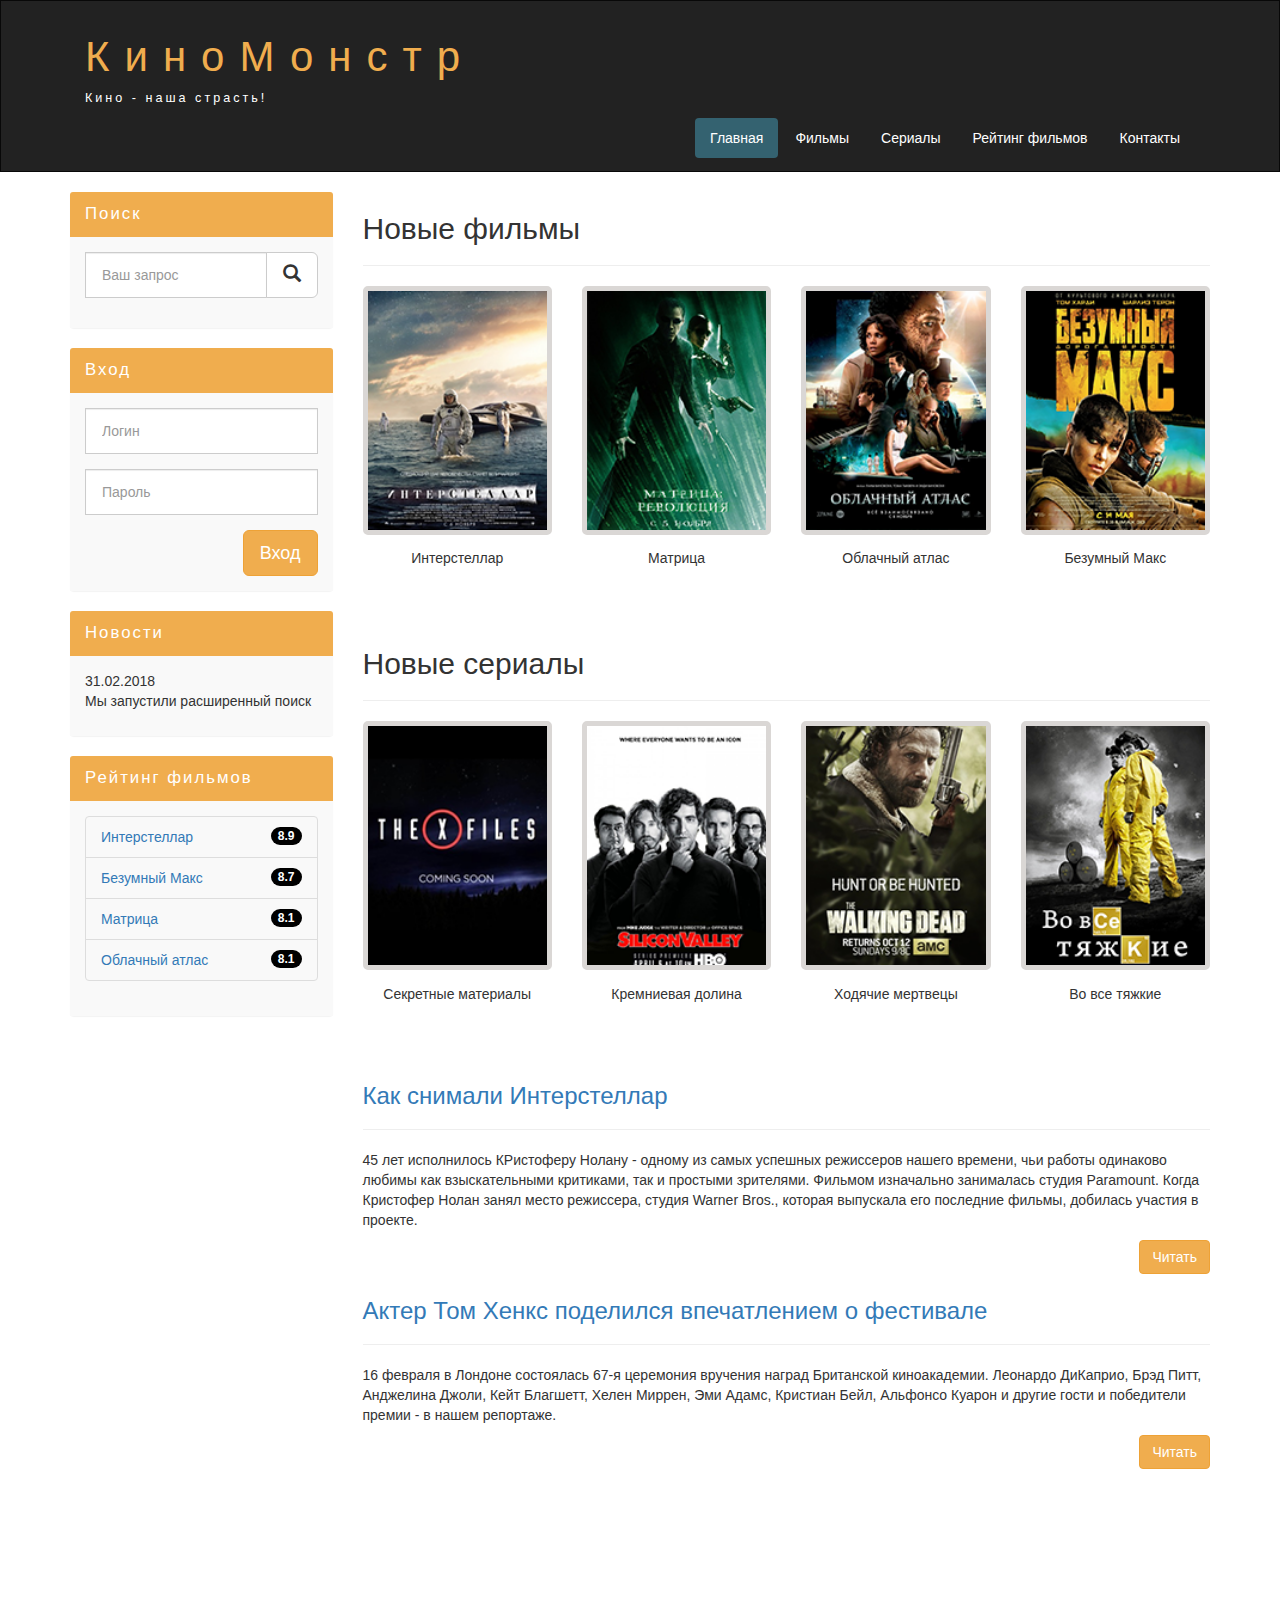
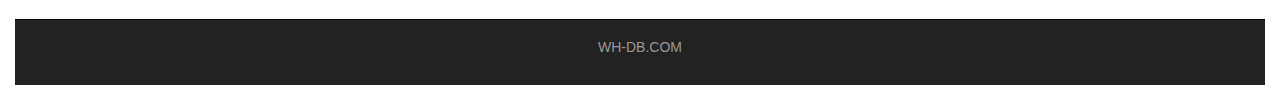
<file: index.html>
<!DOCTYPE html>
<html lang="ru">
  <head>
    <meta charset="utf-8">
    <meta http-equiv="X-UA-Compatible" content="IE=edge">
    <meta name="viewport" content="width=device-width, initial-scale=1">
    <title>Киномонстр Bootstrap</title>

    <!-- Bootstrap -->
    <link href="assets/css/bootstrap.min.css" rel="stylesheet">
    <link href="assets/css/style.css" rel="stylesheet">

    <!-- HTML5 shim and Respond.js for IE8 support of HTML5 elements and media queries -->
    <!-- WARNING: Respond.js doesn't work if you view the page via file:// -->
    <!--[if lt IE 9]>
      <script src="https://oss.maxcdn.com/html5shiv/3.7.3/html5shiv.min.js"></script>
      <script src="https://oss.maxcdn.com/respond/1.4.2/respond.min.js"></script>
    <![endif]-->
  </head>
  <body class="container-fluid">
  	<div class="row">
  		<nav role="navigation" class="navbar navbar-inverse">
  			<div class="container">
				<div class="navbar-header header">
					<div class="container">
						<div class="row">
							<div class="col-lg-12">
								<h1><a href="#">КиноМонстр</a></h1>
								<p>Кино - наша страсть!</p>
							</div>
						</div>
					</div>

					<button type="button" data-target="#navbarCollapse" data-toggle="collapse" class="navbar-toggle">
						<span class="sr-only">Toogle navigation</span>
						<span class="icon-bar"></span>
						<span class="icon-bar"></span>
						<span class="icon-bar"></span>
					</button>
				</div>

  				<div id="navbarCollapse" class="collapse navbar-collapse navbar-right">
  					<ul class="nav nav-pills">
  						<li class="active"><a href="#">Главная</a></li>
  						<li><a href="films.html">Фильмы</a></li>
  						<li><a href="#">Сериалы</a></li>
  						<li><a href="rating.html">Рейтинг фильмов</a></li>
  						<li><a href="contacts.html">Контакты</a></li>
  					</ul>
  				</div>
  			</div>
  		</nav>
  	</div>
    
    <div class="wrapper">
    	<div class="container">
    		<div class="row">
    			<div class="col-lg-9 col-lg-push-3">
    				<form role="search" class="visible-xs">
						<div class="form-group">
							<div class="input-group">
								<input type="search" class="form-control input-lg" placeholder="Ваш запрос">

								<div class="input-group-btn">
									<button class="btn btn-default btn-lg" type="submit"><i class="glyphicon glyphicon-search"></i></button>
								</div>
							</div>
						</div>
					</form>

    				<h2>Новые фильмы</h2>
    				<hr>
    				<div class="row">
    					<div class="film-block col-lg-3 col-md-3 col-sm-3 col-xs-6">
    						<img src="assets/img/inter.png" alt="Интерстеллар">
    						<div class="film-label">Интерстеллар</div>
    					</div>

    					<div class="film-block col-lg-3 col-md-3 col-sm-3 col-xs-6">
    						<img src="assets/img/matrix.png" alt="Матрица">
    						<div class="film-label">Матрица</div>
    					</div>

    					<div class="film-block col-lg-3 col-md-3 col-sm-3 col-xs-6">
    						<img src="assets/img/cloud.png" alt="Облачный атлас">
    						<div class="film-label">Облачный атлас</div>
    					</div>

    					<div class="film-block col-lg-3 col-md-3 col-sm-3 col-xs-6">
    						<img src="assets/img/max.png" alt="Безумный Макс">
    						<div class="film-label">Безумный Макс</div>
    					</div>
    				</div>

    				<div class="margin-8"></div>

    				<h2>Новые сериалы</h2>
    				<hr>
    				<div class="row">
    					<div class="film-block col-lg-3 col-md-3 col-sm-3 col-xs-6">
    						<img src="assets/img/xfiles.png" alt="Секретные материалы">
    						<div class="film-label">Секретные материалы</div>
    					</div>

    					<div class="film-block col-lg-3 col-md-3 col-sm-3 col-xs-6">
    						<img src="assets/img/silicon.png" alt="Кремниевая долина">
    						<div class="film-label">Кремниевая долина</div>
    					</div>

    					<div class="film-block col-lg-3 col-md-3 col-sm-3 col-xs-6">
    						<img src="assets/img/dead.png" alt="Ходячие мертвецы">
    						<div class="film-label">Ходячие мертвецы</div>
    					</div>

    					<div class="film-block col-lg-3 col-md-3 col-sm-3 col-xs-6">
    						<img src="assets/img/breakingbad.png" alt="Во все тяжкие">
    						<div class="film-label">Во все тяжкие</div>
    					</div>
    				</div>

		    		<div class="margin-8"></div>

		    		<h3><a href="#">Как снимали Интерстеллар</a></h3>
		    		<hr>
		    		<p>45 лет исполнилось КРистоферу Нолану - одному из самых успешных режиссеров нашего времени, чьи работы одинаково любимы как взыскательными критиками, так и простыми зрителями. Фильмом изначально занималась студия Paramount. Когда Кристофер Нолан занял место режиссера, студия Warner Bros., которая выпускала его последние фильмы, добилась участия в проекте.</p>
		    		<a href="#" class="btn btn-warning pull-right">Читать</a>

		    		<div class="margin-8"></div>

		    		<h3><a href="#">Актер Том Хенкс поделился впечатлением о фестивале</a></h3>
		    		<hr>
		    		<p>16 февраля в Лондоне состоялась 67-я церемония вручения наград Британской киноакадемии. Леонардо ДиКаприо, Брэд Питт, Анджелина Джоли, Кейт Благшетт, Хелен Миррен, Эми Адамс, Кристиан Бейл, Альфонсо Куарон и другие гости и победители премии - в нашем репортаже.</p>
		    		<a href="#" class="btn btn-warning pull-right">Читать</a>

		    		<div class="margin-8 clear"></div>
    			</div>

    			<div class="col-lg-3 col-lg-pull-9">
    				<div class="panel panel-info hidden-xs">
    					<div class="panel-heading">
    						<div class="sidebar-header">Поиск</div>
    					</div>

						<div class="panel-body">
							<form role="search">
								<div class="form-group">
									<div class="input-group">
										<input type="search" class="form-control input-lg" placeholder="Ваш запрос">

										<div class="input-group-btn">
    										<button class="btn btn-default btn-lg" type="submit"><i class="glyphicon glyphicon-search"></i></button>
    									</div>
									</div>
								</div>
							</form>
						</div>
    				</div>

    				<div class="panel panel-info">
    					<div class="panel-heading">
    						<div class="sidebar-header">Вход</div>
    					</div>

						<div class="panel-body">
							<form role="form">
								<div class="form-group">
									<input type="text" class="form-control input-lg" placeholder="Логин">
								</div>

								<div class="form-group">
									<input type="password" class="form-control input-lg" placeholder="Пароль">
								</div>

								<button class="btn btn-warning btn-lg pull-right" type="submit">Вход</button>
							</form>
						</div>
    				</div>

    				<div class="panel panel-info">
    					<div class="panel-heading">
    						<div class="sidebar-header">Новости</div>
    					</div>

						<div class="panel-body">
							<span>31.02.2018</span>
							<p>Мы запустили расширенный поиск</p>
						</div>
    				</div>

    				<div class="panel panel-info">
    					<div class="panel-heading">
    						<div class="sidebar-header">Рейтинг фильмов</div>
    					</div>

						<div class="panel-body">
							<ul class="list-group">
								<li class="list-group-item list-group-item-warning">
									<span class="badge">8.9</span>
									<a href="#">Интерстеллар</a>
								</li>

								<li class="list-group-item list-group-item-warning">
									<span class="badge">8.7</span>
									<a href="#">Безумный Макс</a>
								</li>

								<li class="list-group-item list-group-item-warning">
									<span class="badge">8.1</span>
									<a href="#">Матрица</a>
								</li>

								<li class="list-group-item list-group-item-warning">
									<span class="badge">8.1</span>
									<a href="#">Облачный атлас</a>
								</li>
							</ul>
						</div>
    				</div>
    			</div>
    		</div>
    	</div>

    	<div class="clear"></div>
    </div>

    <footer>
    	<div class="container">
    		<p class="text-center"><a href="http://ru.wh-db.com">WH-DB.COM</a></p>
    	</div>
    </footer>

    <!-- jQuery (necessary for Bootstrap's JavaScript plugins) -->
    <script src="https://ajax.googleapis.com/ajax/libs/jquery/1.12.4/jquery.min.js"></script>
    <!-- Include all compiled plugins (below), or include individual files as needed -->
    <script src="assets/js/bootstrap.min.js"></script>
  </body>
</html>
</file>
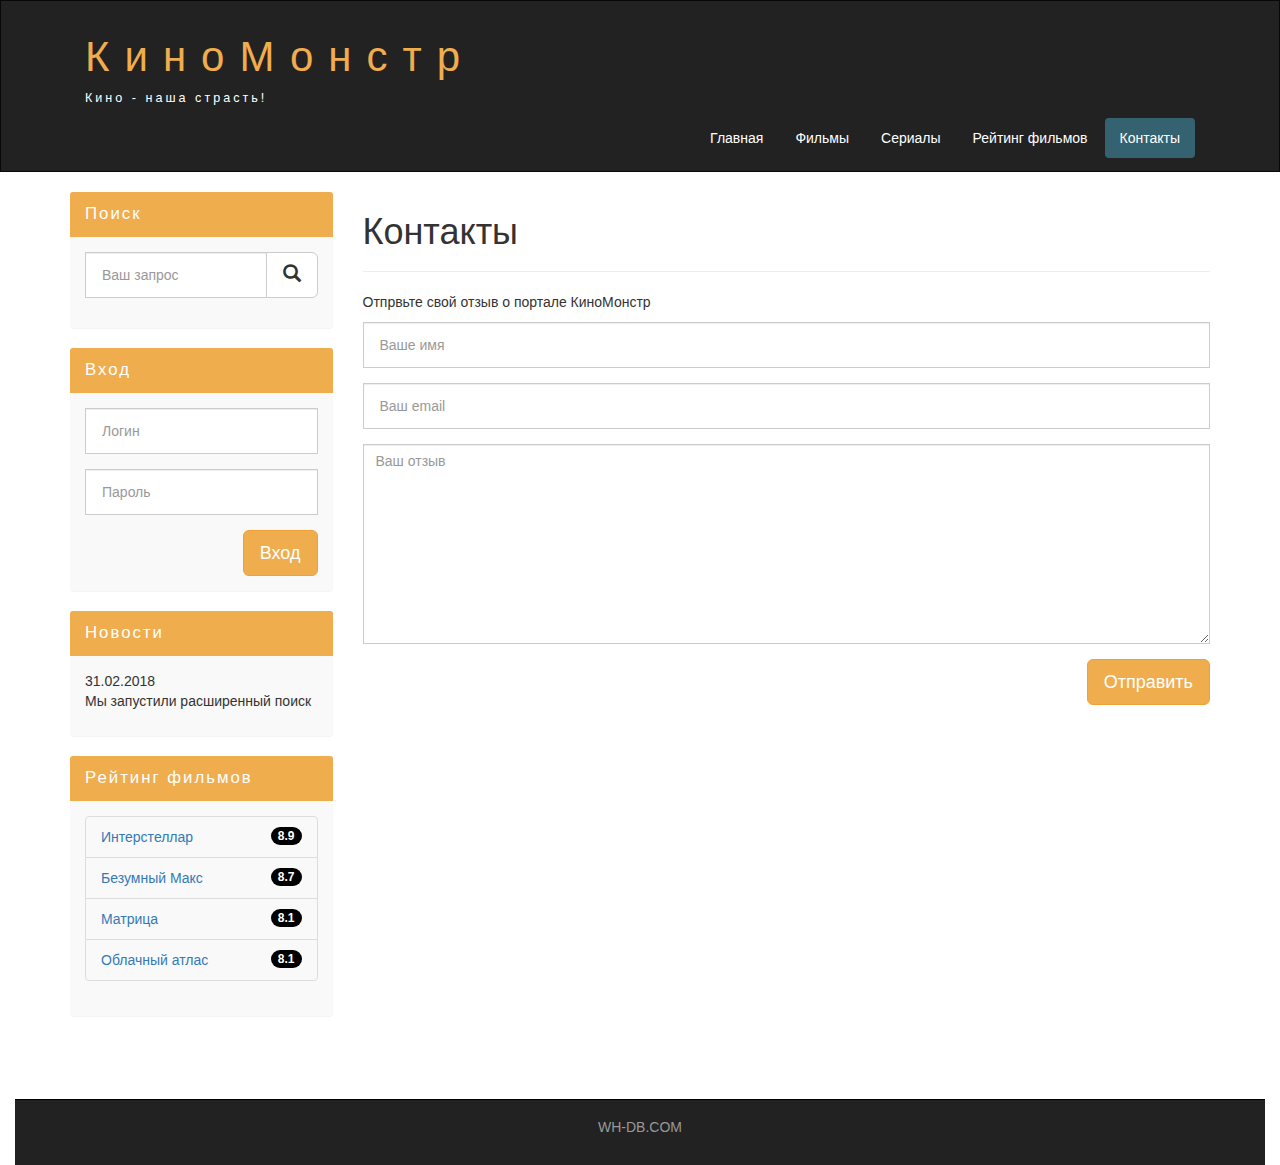
<file: contacts.html>
<!DOCTYPE html>
<html lang="ru">
  <head>
    <meta charset="utf-8">
    <meta http-equiv="X-UA-Compatible" content="IE=edge">
    <meta name="viewport" content="width=device-width, initial-scale=1">
    <title>Киномонстр: Контакты</title>

    <!-- Bootstrap -->
    <link href="assets/css/bootstrap.min.css" rel="stylesheet">
    <link href="assets/css/style.css" rel="stylesheet">

    <!-- HTML5 shim and Respond.js for IE8 support of HTML5 elements and media queries -->
    <!-- WARNING: Respond.js doesn't work if you view the page via file:// -->
    <!--[if lt IE 9]>
      <script src="https://oss.maxcdn.com/html5shiv/3.7.3/html5shiv.min.js"></script>
      <script src="https://oss.maxcdn.com/respond/1.4.2/respond.min.js"></script>
    <![endif]-->
  </head>
  <body class="container-fluid">
  	<div class="row">
  		<nav role="navigation" class="navbar navbar-inverse">
  			<div class="container">
				<div class="navbar-header header">
					<div class="container">
						<div class="row">
							<div class="col-lg-12">
								<h1><a href="index.html">КиноМонстр</a></h1>
								<p>Кино - наша страсть!</p>
							</div>
						</div>
					</div>

					<button type="button" data-target="#navbarCollapse" data-toggle="collapse" class="navbar-toggle">
						<span class="sr-only">Toogle navigation</span>
						<span class="icon-bar"></span>
						<span class="icon-bar"></span>
						<span class="icon-bar"></span>
					</button>
				</div>

  				<div id="navbarCollapse" class="collapse navbar-collapse navbar-right">
  					<ul class="nav nav-pills">
  						<li><a href="index.html">Главная</a></li>
  						<li><a href="films.html">Фильмы</a></li>
  						<li><a href="#">Сериалы</a></li>
  						<li><a href="rating.html">Рейтинг фильмов</a></li>
  						<li class="active"><a href="#">Контакты</a></li>
  					</ul>
  				</div>
  			</div>
  		</nav>
  	</div>
    
    <div class="wrapper">
    	<div class="container">
    		<div class="row">
    			<div class="col-lg-9 col-lg-push-3">
    				<form role="search" class="visible-xs">
						<div class="form-group">
							<div class="input-group">
								<input type="search" class="form-control input-lg" placeholder="Ваш запрос">

								<div class="input-group-btn">
									<button class="btn btn-default btn-lg" type="submit"><i class="glyphicon glyphicon-search"></i></button>
								</div>
							</div>
						</div>
					</form>

    				<h1>Контакты</h1>
                    <hr>
                    <p>Отпрвьте свой отзыв о портале КиноМонстр</p>

                    <form role="form">
                        <div class="form-group">
                            <input type="text" class="form-control input-lg" placeholder="Ваше имя">
                        </div>

                        <div class="form-group">
                            <input type="email" class="form-control input-lg" placeholder="Ваш email">
                        </div>

                        <div class="form-group">
                            <textarea class="form-control" placeholder="Ваш отзыв"></textarea>
                        </div>

                        <button class="btn btn-warning btn-lg pull-right" type="submit">Отправить</button>
                    </form>

                    <div class="margin-8 clear"></div>
    			</div>

    			<div class="col-lg-3 col-lg-pull-9">
    				<div class="panel panel-info hidden-xs">
    					<div class="panel-heading">
    						<div class="sidebar-header">Поиск</div>
    					</div>

						<div class="panel-body">
							<form role="search">
								<div class="form-group">
									<div class="input-group">
										<input type="search" class="form-control input-lg" placeholder="Ваш запрос">

										<div class="input-group-btn">
    										<button class="btn btn-default btn-lg" type="submit"><i class="glyphicon glyphicon-search"></i></button>
    									</div>
									</div>
								</div>
							</form>
						</div>
    				</div>

    				<div class="panel panel-info">
    					<div class="panel-heading">
    						<div class="sidebar-header">Вход</div>
    					</div>

						<div class="panel-body">
							<form role="form">
								<div class="form-group">
									<input type="text" class="form-control input-lg" placeholder="Логин">
								</div>

								<div class="form-group">
									<input type="password" class="form-control input-lg" placeholder="Пароль">
								</div>

								<button class="btn btn-warning btn-lg pull-right" type="submit">Вход</button>
							</form>
						</div>
    				</div>

    				<div class="panel panel-info">
    					<div class="panel-heading">
    						<div class="sidebar-header">Новости</div>
    					</div>

						<div class="panel-body">
							<span>31.02.2018</span>
							<p>Мы запустили расширенный поиск</p>
						</div>
    				</div>

    				<div class="panel panel-info">
    					<div class="panel-heading">
    						<div class="sidebar-header">Рейтинг фильмов</div>
    					</div>

						<div class="panel-body">
							<ul class="list-group">
								<li class="list-group-item list-group-item-warning">
									<span class="badge">8.9</span>
									<a href="show.html">Интерстеллар</a>
								</li>

								<li class="list-group-item list-group-item-warning">
									<span class="badge">8.7</span>
									<a href="#">Безумный Макс</a>
								</li>

								<li class="list-group-item list-group-item-warning">
									<span class="badge">8.1</span>
									<a href="#">Матрица</a>
								</li>

								<li class="list-group-item list-group-item-warning">
									<span class="badge">8.1</span>
									<a href="#">Облачный атлас</a>
								</li>
							</ul>
						</div>
    				</div>
    			</div>
    		</div>
    	</div>

    	<div class="clear"></div>
    </div>

    <footer>
    	<div class="container">
    		<p class="text-center"><a href="http://ru.wh-db.com">WH-DB.COM</a></p>
    	</div>
    </footer>

    <!-- jQuery (necessary for Bootstrap's JavaScript plugins) -->
    <script src="https://ajax.googleapis.com/ajax/libs/jquery/1.12.4/jquery.min.js"></script>
    <!-- Include all compiled plugins (below), or include individual files as needed -->
    <script src="assets/js/bootstrap.min.js"></script>
  </body>
</html>
</file>
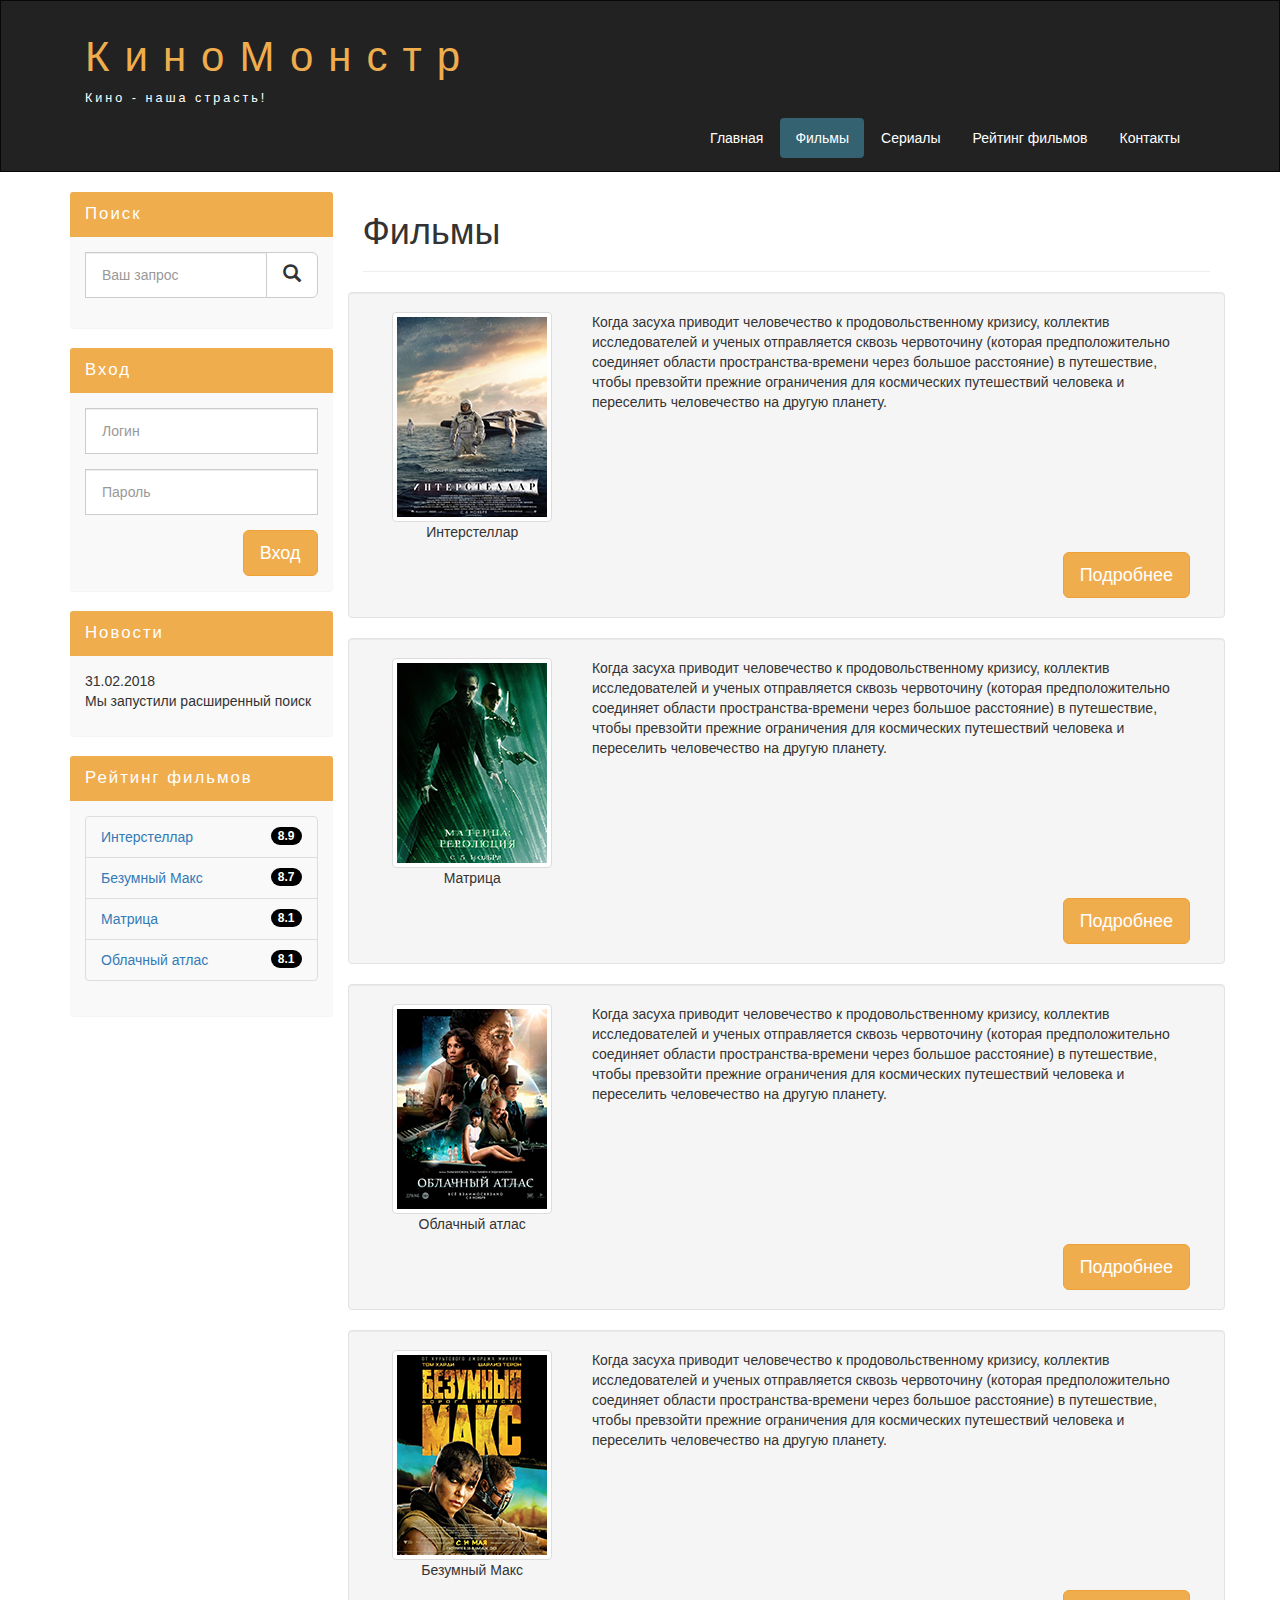
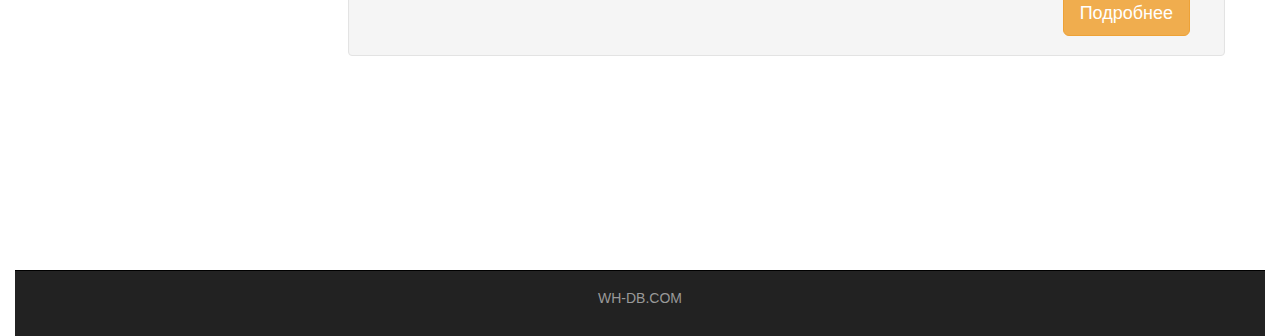
<file: films.html>
<!DOCTYPE html>
<html lang="ru">
  <head>
    <meta charset="utf-8">
    <meta http-equiv="X-UA-Compatible" content="IE=edge">
    <meta name="viewport" content="width=device-width, initial-scale=1">
    <title>Киномонстр: Фильмы</title>

    <!-- Bootstrap -->
    <link href="assets/css/bootstrap.min.css" rel="stylesheet">
    <link href="assets/css/style.css" rel="stylesheet">

    <!-- HTML5 shim and Respond.js for IE8 support of HTML5 elements and media queries -->
    <!-- WARNING: Respond.js doesn't work if you view the page via file:// -->
    <!--[if lt IE 9]>
      <script src="https://oss.maxcdn.com/html5shiv/3.7.3/html5shiv.min.js"></script>
      <script src="https://oss.maxcdn.com/respond/1.4.2/respond.min.js"></script>
    <![endif]-->
  </head>
  <body class="container-fluid">
  	<div class="row">
  		<nav role="navigation" class="navbar navbar-inverse">
  			<div class="container">
				<div class="navbar-header header">
					<div class="container">
						<div class="row">
							<div class="col-lg-12">
								<h1><a href="index.html">КиноМонстр</a></h1>
								<p>Кино - наша страсть!</p>
							</div>
						</div>
					</div>

					<button type="button" data-target="#navbarCollapse" data-toggle="collapse" class="navbar-toggle">
						<span class="sr-only">Toogle navigation</span>
						<span class="icon-bar"></span>
						<span class="icon-bar"></span>
						<span class="icon-bar"></span>
					</button>
				</div>

  				<div id="navbarCollapse" class="collapse navbar-collapse navbar-right">
  					<ul class="nav nav-pills">
  						<li><a href="index.html">Главная</a></li>
  						<li class="active"><a href="#">Фильмы</a></li>
  						<li><a href="#">Сериалы</a></li>
  						<li><a href="rating.html">Рейтинг фильмов</a></li>
  						<li><a href="contacts.html">Контакты</a></li>
  					</ul>
  				</div>
  			</div>
  		</nav>
  	</div>
    
    <div class="wrapper">
    	<div class="container">
    		<div class="row">
    			<div class="col-lg-9 col-lg-push-3">
    				<form role="search" class="visible-xs">
						<div class="form-group">
							<div class="input-group">
								<input type="search" class="form-control input-lg" placeholder="Ваш запрос">

								<div class="input-group-btn">
									<button class="btn btn-default btn-lg" type="submit"><i class="glyphicon glyphicon-search"></i></button>
								</div>
							</div>
						</div>
					</form>

    				<h1>Фильмы</h1>
            <hr>
            
            <div class="row">
              <div class="well clearfix">
                <div class="col-lg-3 col-md-3 col-sm-3 text-center">
                  <img class="img-thumbnail" src="assets/img/inter.png" alt="Интерстеллар">
                  <p>Интерстеллар</p>
                </div>

                <div class="col-lg-9 col-md-9 col-sm-9">
                  <p>Когда засуха приводит человечество к продовольственному кризису, коллектив исследователей и ученых отправляется сквозь червоточину (которая предположительно соединяет области пространства-времени через большое расстояние) в путешествие, чтобы превзойти прежние ограничения для космических путешествий человека и переселить человечество на другую планету.</p>
                </div>

                <div class="col-lg-12">
                  <a href="show.html" class="btn btn-lg btn-warning pull-right">Подробнее</a>
                </div>
              </div>

              <div class="well clearfix">
                <div class="col-lg-3 col-md-3 col-sm-3 text-center">
                  <img class="img-thumbnail" src="assets/img/matrix.png" alt="Матрица">
                  <p>Матрица</p>
                </div>

                <div class="col-lg-9 col-md-9 col-sm-9">
                  <p>Когда засуха приводит человечество к продовольственному кризису, коллектив исследователей и ученых отправляется сквозь червоточину (которая предположительно соединяет области пространства-времени через большое расстояние) в путешествие, чтобы превзойти прежние ограничения для космических путешествий человека и переселить человечество на другую планету.</p>
                </div>

                <div class="col-lg-12">
                  <a href="#" class="btn btn-lg btn-warning pull-right">Подробнее</a>
                </div>
              </div>

              <div class="well clearfix">
                <div class="col-lg-3 col-md-3 col-sm-3 text-center">
                  <img class="img-thumbnail" src="assets/img/cloud.png" alt="Облачный атлас">
                  <p>Облачный атлас</p>
                </div>

                <div class="col-lg-9 col-md-9 col-sm-9">
                  <p>Когда засуха приводит человечество к продовольственному кризису, коллектив исследователей и ученых отправляется сквозь червоточину (которая предположительно соединяет области пространства-времени через большое расстояние) в путешествие, чтобы превзойти прежние ограничения для космических путешествий человека и переселить человечество на другую планету.</p>
                </div>

                <div class="col-lg-12">
                  <a href="#" class="btn btn-lg btn-warning pull-right">Подробнее</a>
                </div>
              </div>

              <div class="well clearfix">
                <div class="col-lg-3 col-md-3 col-sm-3 text-center">
                  <img class="img-thumbnail" src="assets/img/max.png" alt="Безумный Макс">
                  <p>Безумный Макс</p>
                </div>

                <div class="col-lg-9 col-md-9 col-sm-9">
                  <p>Когда засуха приводит человечество к продовольственному кризису, коллектив исследователей и ученых отправляется сквозь червоточину (которая предположительно соединяет области пространства-времени через большое расстояние) в путешествие, чтобы превзойти прежние ограничения для космических путешествий человека и переселить человечество на другую планету.</p>
                </div>

                <div class="col-lg-12">
                  <a href="№" class="btn btn-lg btn-warning pull-right">Подробнее</a>
                </div>
              </div>
            </div>

            <div class="margin-8 clear"></div>
    			</div>

    			<div class="col-lg-3 col-lg-pull-9">
    				<div class="panel panel-info hidden-xs">
    					<div class="panel-heading">
    						<div class="sidebar-header">Поиск</div>
    					</div>

						<div class="panel-body">
							<form role="search">
								<div class="form-group">
									<div class="input-group">
										<input type="search" class="form-control input-lg" placeholder="Ваш запрос">

										<div class="input-group-btn">
    										<button class="btn btn-default btn-lg" type="submit"><i class="glyphicon glyphicon-search"></i></button>
    									</div>
									</div>
								</div>
							</form>
						</div>
    				</div>

    				<div class="panel panel-info">
    					<div class="panel-heading">
    						<div class="sidebar-header">Вход</div>
    					</div>

						<div class="panel-body">
							<form role="form">
								<div class="form-group">
									<input type="text" class="form-control input-lg" placeholder="Логин">
								</div>

								<div class="form-group">
									<input type="password" class="form-control input-lg" placeholder="Пароль">
								</div>

								<button class="btn btn-warning btn-lg pull-right" type="submit">Вход</button>
							</form>
						</div>
    				</div>

    				<div class="panel panel-info">
    					<div class="panel-heading">
    						<div class="sidebar-header">Новости</div>
    					</div>

						<div class="panel-body">
							<span>31.02.2018</span>
							<p>Мы запустили расширенный поиск</p>
						</div>
    				</div>

    				<div class="panel panel-info">
    					<div class="panel-heading">
    						<div class="sidebar-header">Рейтинг фильмов</div>
    					</div>

						<div class="panel-body">
							<ul class="list-group">
								<li class="list-group-item list-group-item-warning">
									<span class="badge">8.9</span>
									<a href="show.html">Интерстеллар</a>
								</li>

								<li class="list-group-item list-group-item-warning">
									<span class="badge">8.7</span>
									<a href="#">Безумный Макс</a>
								</li>

								<li class="list-group-item list-group-item-warning">
									<span class="badge">8.1</span>
									<a href="#">Матрица</a>
								</li>

								<li class="list-group-item list-group-item-warning">
									<span class="badge">8.1</span>
									<a href="#">Облачный атлас</a>
								</li>
							</ul>
						</div>
    				</div>
    			</div>
    		</div>
    	</div>

    	<div class="clear"></div>
    </div>

    <footer>
    	<div class="container">
    		<p class="text-center"><a href="http://ru.wh-db.com">WH-DB.COM</a></p>
    	</div>
    </footer>

    <!-- jQuery (necessary for Bootstrap's JavaScript plugins) -->
    <script src="https://ajax.googleapis.com/ajax/libs/jquery/1.12.4/jquery.min.js"></script>
    <!-- Include all compiled plugins (below), or include individual files as needed -->
    <script src="assets/js/bootstrap.min.js"></script>
  </body>
</html>
</file>
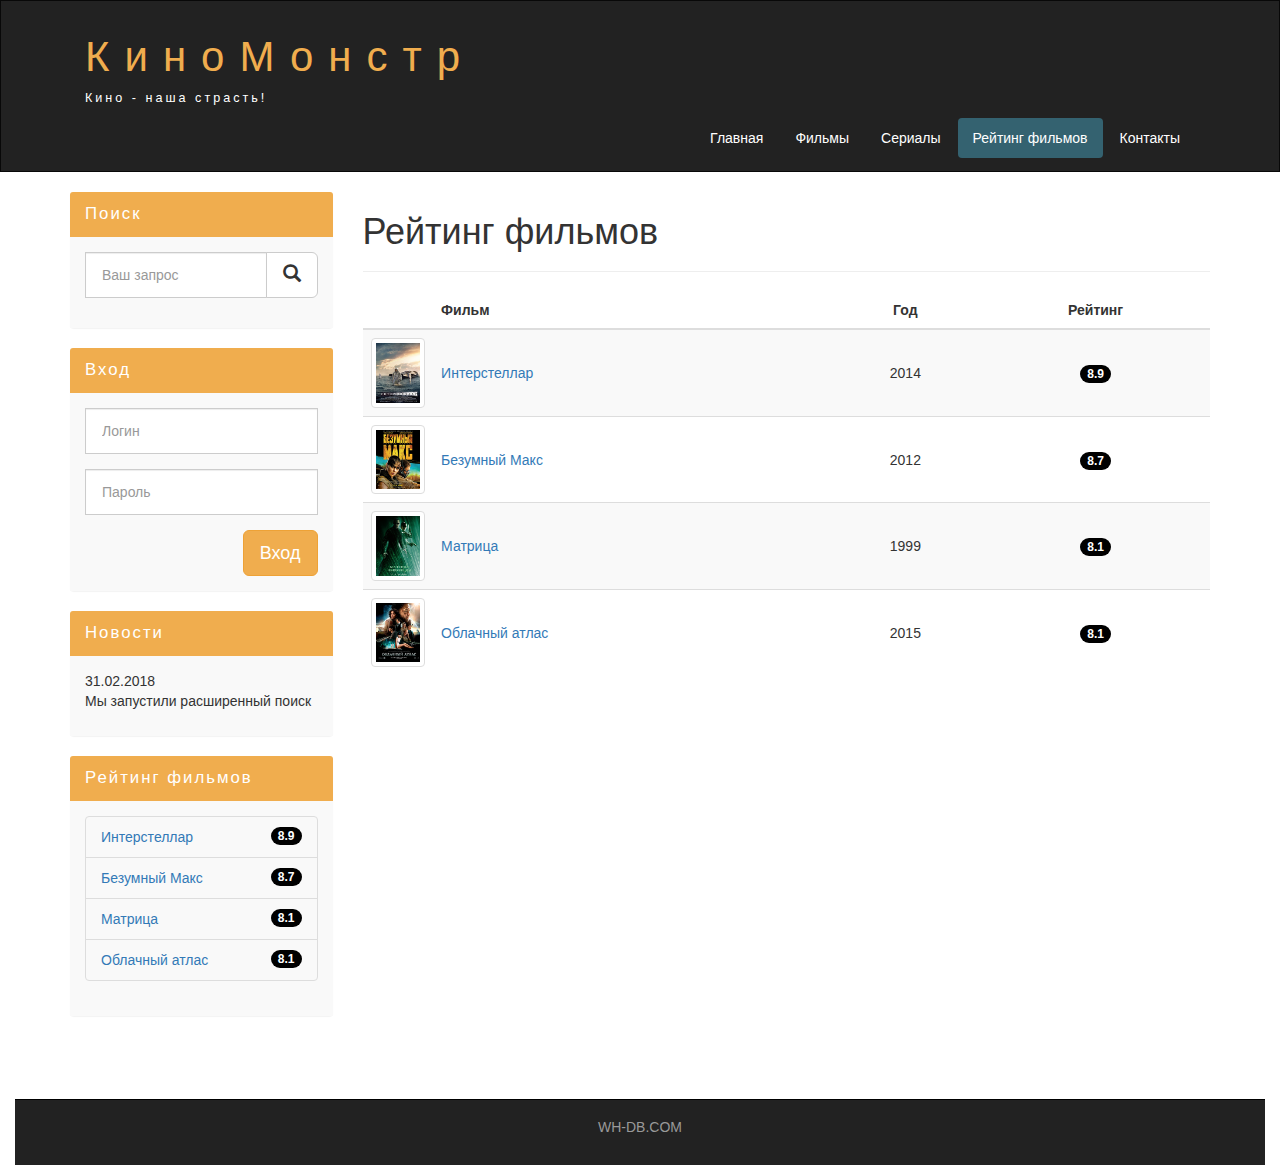
<file: rating.html>
<!DOCTYPE html>
<html lang="ru">
  <head>
    <meta charset="utf-8">
    <meta http-equiv="X-UA-Compatible" content="IE=edge">
    <meta name="viewport" content="width=device-width, initial-scale=1">
    <title>Киномонстр: Рейтинг фильмов</title>

    <!-- Bootstrap -->
    <link href="assets/css/bootstrap.min.css" rel="stylesheet">
    <link href="assets/css/style.css" rel="stylesheet">

    <!-- HTML5 shim and Respond.js for IE8 support of HTML5 elements and media queries -->
    <!-- WARNING: Respond.js doesn't work if you view the page via file:// -->
    <!--[if lt IE 9]>
      <script src="https://oss.maxcdn.com/html5shiv/3.7.3/html5shiv.min.js"></script>
      <script src="https://oss.maxcdn.com/respond/1.4.2/respond.min.js"></script>
    <![endif]-->
  </head>
  <body class="container-fluid">
  	<div class="row">
  		<nav role="navigation" class="navbar navbar-inverse">
  			<div class="container">
				<div class="navbar-header header">
					<div class="container">
						<div class="row">
							<div class="col-lg-12">
								<h1><a href="index.html">КиноМонстр</a></h1>
								<p>Кино - наша страсть!</p>
							</div>
						</div>
					</div>

					<button type="button" data-target="#navbarCollapse" data-toggle="collapse" class="navbar-toggle">
						<span class="sr-only">Toogle navigation</span>
						<span class="icon-bar"></span>
						<span class="icon-bar"></span>
						<span class="icon-bar"></span>
					</button>
				</div>

  				<div id="navbarCollapse" class="collapse navbar-collapse navbar-right">
  					<ul class="nav nav-pills">
  						<li><a href="index.html">Главная</a></li>
  						<li><a href="films.html">Фильмы</a></li>
  						<li><a href="#">Сериалы</a></li>
  						<li class="active"><a href="#">Рейтинг фильмов</a></li>
  						<li><a href="contacts.html">Контакты</a></li>
  					</ul>
  				</div>
  			</div>
  		</nav>
  	</div>
    
    <div class="wrapper">
    	<div class="container">
    		<div class="row">
    			<div class="col-lg-9 col-lg-push-3">
    				<form role="search" class="visible-xs">
						<div class="form-group">
							<div class="input-group">
								<input type="search" class="form-control input-lg" placeholder="Ваш запрос">

								<div class="input-group-btn">
									<button class="btn btn-default btn-lg" type="submit"><i class="glyphicon glyphicon-search"></i></button>
								</div>
							</div>
						</div>
					</form>

    				<h1>Рейтинг фильмов</h1>
            <hr>

            <table class="table table-striped">
              <thead>
                <tr>
                  <th></th>
                  <th>Фильм</th>
                  <th class="text-center">Год</th>
                  <th class="text-center">Рейтинг</th>
                </tr>
              </thead>

              <tbody>
                <tr>
                  <td class="col-lg-1 col-md-1 col-sm-2 col-xs-2"><img class="img-responsive img-thumbnail" src="assets/img/inter.png" alt="Интерстеллар"></td>
                  <td class="vert-align"><a href="show.html">Интерстеллар</a></td>
                  <td class="text-center vert-align">2014</td>
                  <td class="text-center vert-align"><span class="badge">8.9</span></td>
                </tr>

                <tr>
                  <td class="col-lg-1 col-md-1 col-sm-2 col-xs-2"><img class="img-responsive img-thumbnail" src="assets/img/max.png" alt="Безумный Макс"></td>
                  <td class="vert-align"><a href="#">Безумный Макс</a></td>
                  <td class="text-center vert-align">2012</td>
                  <td class="text-center vert-align"><span class="badge">8.7</span></td>
                </tr>

                <tr>
                  <td class="col-lg-1 col-md-1 col-sm-2 col-xs-2"><img class="img-responsive img-thumbnail" src="assets/img/matrix.png" alt="Матрица"></td>
                  <td class="vert-align"><a href="#">Матрица</a></td>
                  <td class="text-center vert-align">1999</td>
                  <td class="text-center vert-align"><span class="badge">8.1</span></td>
                </tr>

                <tr>
                  <td class="col-lg-1 col-md-1 col-sm-2 col-xs-2"><img class="img-responsive img-thumbnail" src="assets/img/cloud.png" alt="Облачный атлас"></td>
                  <td class="vert-align"><a href="#">Облачный атлас</a></td>
                  <td class="text-center vert-align">2015</td>
                  <td class="text-center vert-align"><span class="badge">8.1</span></td>
                </tr>
                
              </tbody>
            </table>

            <div class="margin-8 clear"></div>
    			</div>

    			<div class="col-lg-3 col-lg-pull-9">
    				<div class="panel panel-info hidden-xs">
    					<div class="panel-heading">
    						<div class="sidebar-header">Поиск</div>
    					</div>

						<div class="panel-body">
							<form role="search">
								<div class="form-group">
									<div class="input-group">
										<input type="search" class="form-control input-lg" placeholder="Ваш запрос">

										<div class="input-group-btn">
    										<button class="btn btn-default btn-lg" type="submit"><i class="glyphicon glyphicon-search"></i></button>
    									</div>
									</div>
								</div>
							</form>
						</div>
    				</div>

    				<div class="panel panel-info">
    					<div class="panel-heading">
    						<div class="sidebar-header">Вход</div>
    					</div>

						<div class="panel-body">
							<form role="form">
								<div class="form-group">
									<input type="text" class="form-control input-lg" placeholder="Логин">
								</div>

								<div class="form-group">
									<input type="password" class="form-control input-lg" placeholder="Пароль">
								</div>

								<button class="btn btn-warning btn-lg pull-right" type="submit">Вход</button>
							</form>
						</div>
    				</div>

    				<div class="panel panel-info">
    					<div class="panel-heading">
    						<div class="sidebar-header">Новости</div>
    					</div>

						<div class="panel-body">
							<span>31.02.2018</span>
							<p>Мы запустили расширенный поиск</p>
						</div>
    				</div>

    				<div class="panel panel-info">
    					<div class="panel-heading">
    						<div class="sidebar-header">Рейтинг фильмов</div>
    					</div>

						<div class="panel-body">
							<ul class="list-group">
								<li class="list-group-item list-group-item-warning">
									<span class="badge">8.9</span>
									<a href="show.html">Интерстеллар</a>
								</li>

								<li class="list-group-item list-group-item-warning">
									<span class="badge">8.7</span>
									<a href="#">Безумный Макс</a>
								</li>

								<li class="list-group-item list-group-item-warning">
									<span class="badge">8.1</span>
									<a href="#">Матрица</a>
								</li>

								<li class="list-group-item list-group-item-warning">
									<span class="badge">8.1</span>
									<a href="#">Облачный атлас</a>
								</li>
							</ul>
						</div>
    				</div>
    			</div>
    		</div>
    	</div>

    	<div class="clear"></div>
    </div>

    <footer>
    	<div class="container">
    		<p class="text-center"><a href="http://ru.wh-db.com">WH-DB.COM</a></p>
    	</div>
    </footer>

    <!-- jQuery (necessary for Bootstrap's JavaScript plugins) -->
    <script src="https://ajax.googleapis.com/ajax/libs/jquery/1.12.4/jquery.min.js"></script>
    <!-- Include all compiled plugins (below), or include individual files as needed -->
    <script src="assets/js/bootstrap.min.js"></script>
  </body>
</html>
</file>
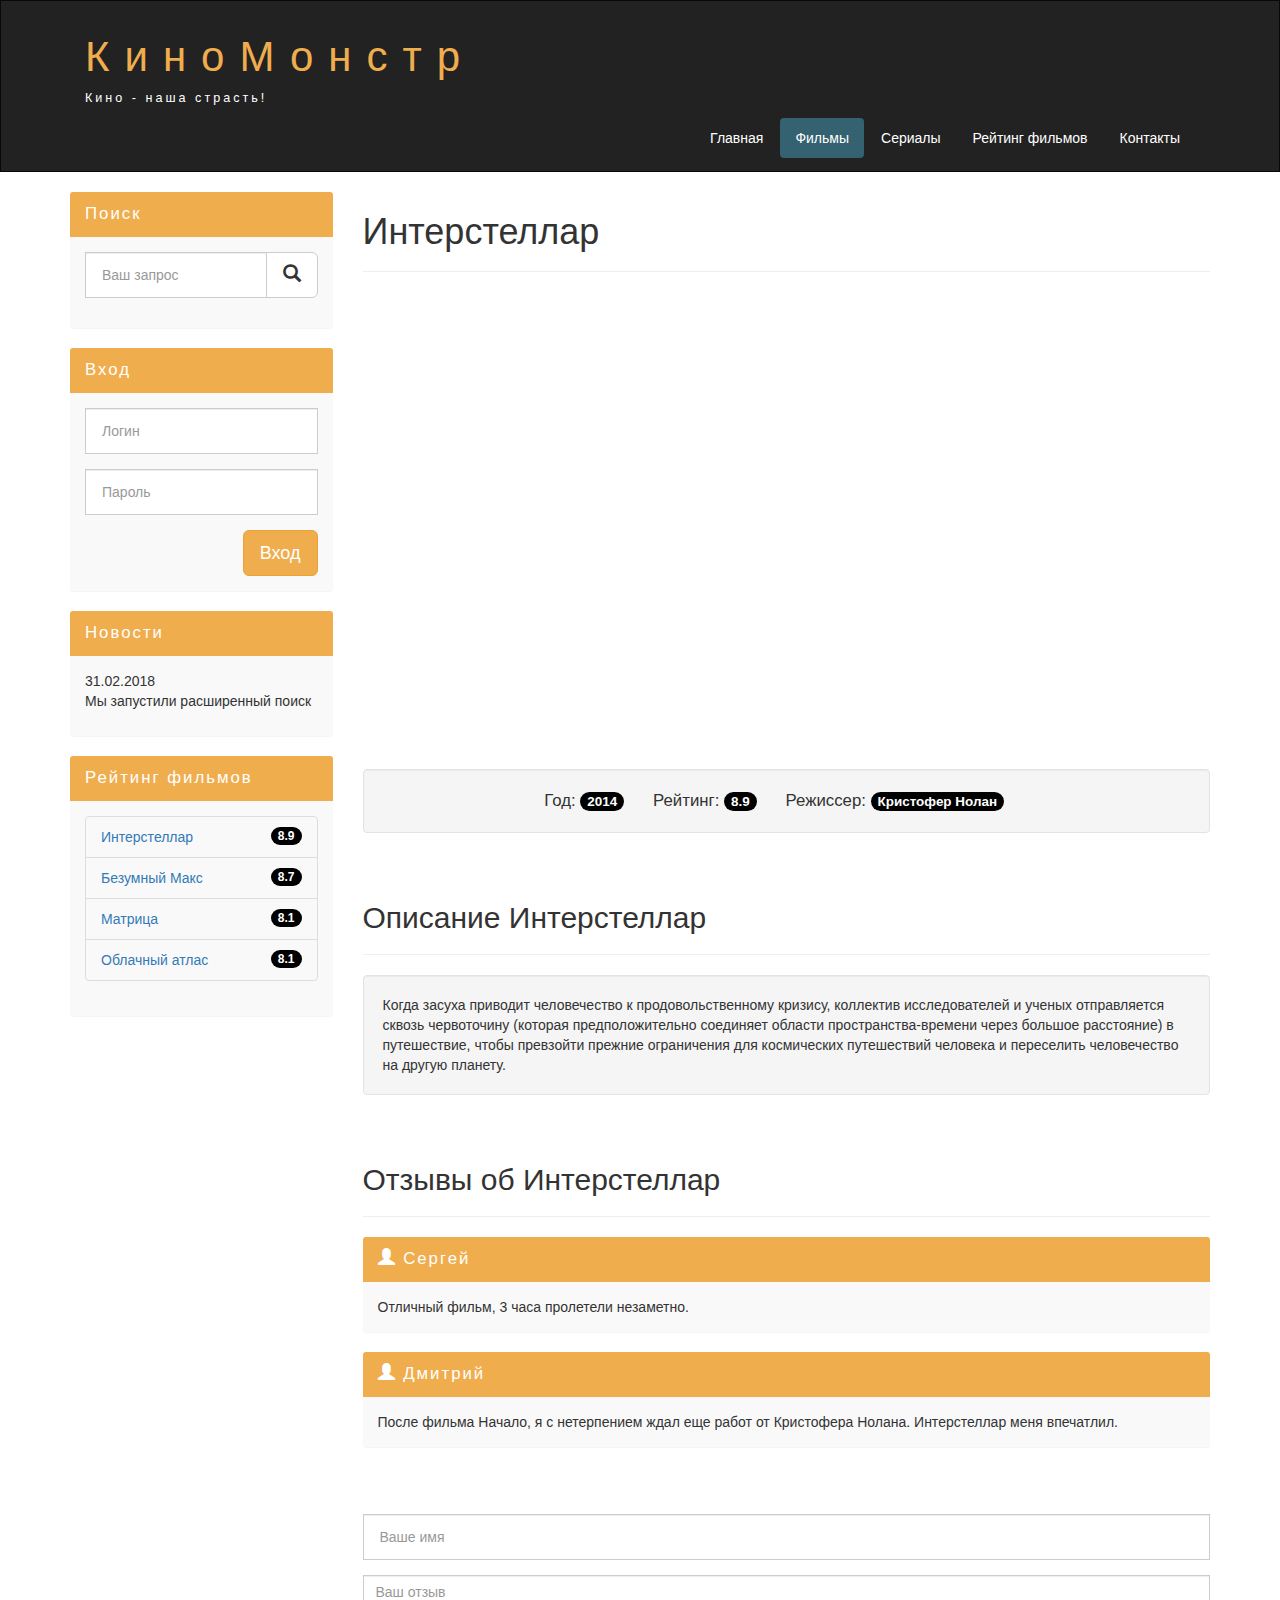
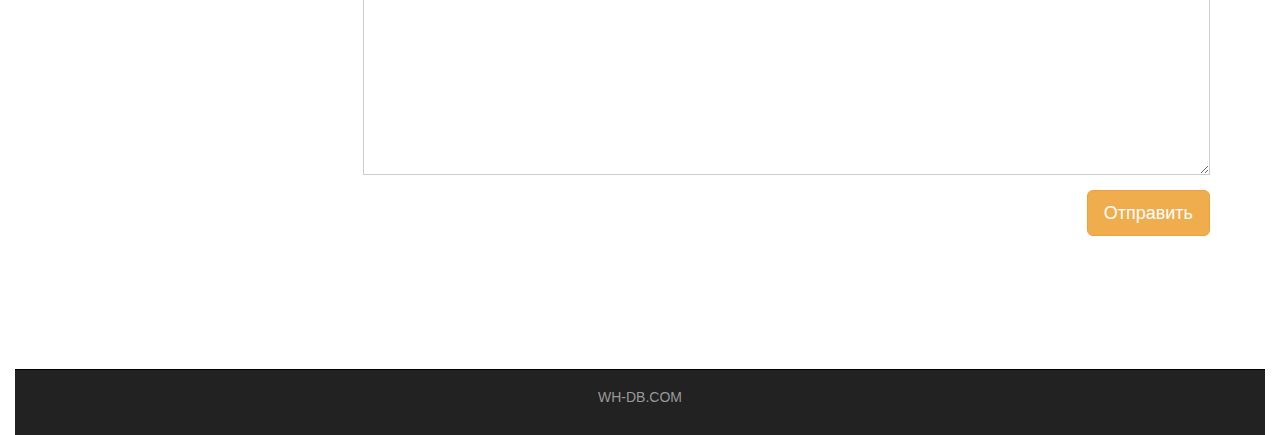
<file: show.html>
<!DOCTYPE html>
<html lang="ru">
  <head>
    <meta charset="utf-8">
    <meta http-equiv="X-UA-Compatible" content="IE=edge">
    <meta name="viewport" content="width=device-width, initial-scale=1">
    <title>Киномонстр: Интерстеллар</title>

    <!-- Bootstrap -->
    <link href="assets/css/bootstrap.min.css" rel="stylesheet">
    <link href="assets/css/style.css" rel="stylesheet">

    <!-- HTML5 shim and Respond.js for IE8 support of HTML5 elements and media queries -->
    <!-- WARNING: Respond.js doesn't work if you view the page via file:// -->
    <!--[if lt IE 9]>
      <script src="https://oss.maxcdn.com/html5shiv/3.7.3/html5shiv.min.js"></script>
      <script src="https://oss.maxcdn.com/respond/1.4.2/respond.min.js"></script>
    <![endif]-->
  </head>
  <body class="container-fluid">
  	<div class="row">
  		<nav role="navigation" class="navbar navbar-inverse">
  			<div class="container">
				<div class="navbar-header header">
					<div class="container">
						<div class="row">
							<div class="col-lg-12">
								<h1><a href="index.html">КиноМонстр</a></h1>
								<p>Кино - наша страсть!</p>
							</div>
						</div>
					</div>

					<button type="button" data-target="#navbarCollapse" data-toggle="collapse" class="navbar-toggle">
						<span class="sr-only">Toogle navigation</span>
						<span class="icon-bar"></span>
						<span class="icon-bar"></span>
						<span class="icon-bar"></span>
					</button>
				</div>

  				<div id="navbarCollapse" class="collapse navbar-collapse navbar-right">
  					<ul class="nav nav-pills">
  						<li><a href="index.html">Главная</a></li>
  						<li class="active"><a href="films.html">Фильмы</a></li>
  						<li><a href="#">Сериалы</a></li>
  						<li><a href="rating.html">Рейтинг фильмов</a></li>
  						<li><a href="contacts.html">Контакты</a></li>
  					</ul>
  				</div>
  			</div>
  		</nav>
  	</div>
    
    <div class="wrapper">
    	<div class="container">
    		<div class="row">
    			<div class="col-lg-9 col-lg-push-3">
    				<form role="search" class="visible-xs">
						<div class="form-group">
							<div class="input-group">
								<input type="search" class="form-control input-lg" placeholder="Ваш запрос">

								<div class="input-group-btn">
									<button class="btn btn-default btn-lg" type="submit"><i class="glyphicon glyphicon-search"></i></button>
								</div>
							</div>
						</div>
					</form>

    				<h1>Интерстеллар</h1>
                    <hr>
                    <div class="embed-responsive embed-responsive-16by9">
                      <iframe class="embed-responsive-item" src="https://www.youtube.com/embed/6ybBuTETr3U" allowfullscreen></iframe>
                    </div>

                    <div class="well info-block text-center">
                        Год: <span class="badge">2014</span>
                        Рейтинг: <span class="badge">8.9</span>
                        Режиссер: <span class="badge">Кристофер Нолан</span>
                    </div>
		    		<div class="margin-8"></div>

                    <h2>Описание Интерстеллар</h2>
                    <hr>
                    <div class="well">Когда засуха приводит человечество к продовольственному кризису, коллектив исследователей и ученых отправляется сквозь червоточину (которая предположительно соединяет области пространства-времени через большое расстояние) в путешествие, чтобы превзойти прежние ограничения для космических путешествий человека и переселить человечество на другую планету.
                    </div>
                    <div class="margin-8"></div>

                    <h2>Отзывы об Интерстеллар</h2>
                    <hr>
                    <div class="panel panel-info">
                        <div class="panel-heading">
                            <div class="sidebar-header">
                                <i class="glyphicon glyphicon-user"></i>
                                <span>Сергей</span>
                            </div>
                        </div>

                        <div class="panel-body">
                            Отличный фильм, 3 часа пролетели незаметно.
                        </div>
                    </div>

                    <div class="panel panel-info">
                        <div class="panel-heading">
                            <div class="sidebar-header">
                                <i class="glyphicon glyphicon-user"></i>
                                <span>Дмитрий</span>
                            </div>
                        </div>

                        <div class="panel-body">
                            После фильма Начало, я с нетерпением ждал еще работ от Кристофера Нолана. Интерстеллар меня впечатлил.
                        </div>
                    </div>
                    <div class="margin-8"></div>

                    <form>
                        <div class="form-group">
                            <input class="form-control input-lg" type="text" placeholder="Ваше имя">
                        </div>

                        <div class="form-group">
                            <textarea class="form-control" placeholder="Ваш отзыв"></textarea>
                        </div>

                        <button class="btn btn-lg btn-warning pull-right">Отправить</button>
                    </form>

                    <div class="margin-8 clear"></div>
    			</div>

    			<div class="col-lg-3 col-lg-pull-9">
    				<div class="panel panel-info hidden-xs">
    					<div class="panel-heading">
    						<div class="sidebar-header">Поиск</div>
    					</div>

						<div class="panel-body">
							<form role="search">
								<div class="form-group">
									<div class="input-group">
										<input type="search" class="form-control input-lg" placeholder="Ваш запрос">

										<div class="input-group-btn">
    										<button class="btn btn-default btn-lg" type="submit"><i class="glyphicon glyphicon-search"></i></button>
    									</div>
									</div>
								</div>
							</form>
						</div>
    				</div>

    				<div class="panel panel-info">
    					<div class="panel-heading">
    						<div class="sidebar-header">Вход</div>
    					</div>

						<div class="panel-body">
							<form role="form">
								<div class="form-group">
									<input type="text" class="form-control input-lg" placeholder="Логин">
								</div>

								<div class="form-group">
									<input type="password" class="form-control input-lg" placeholder="Пароль">
								</div>

								<button class="btn btn-warning btn-lg pull-right" type="submit">Вход</button>
							</form>
						</div>
    				</div>

    				<div class="panel panel-info">
    					<div class="panel-heading">
    						<div class="sidebar-header">Новости</div>
    					</div>

						<div class="panel-body">
							<span>31.02.2018</span>
							<p>Мы запустили расширенный поиск</p>
						</div>
    				</div>

    				<div class="panel panel-info">
    					<div class="panel-heading">
    						<div class="sidebar-header">Рейтинг фильмов</div>
    					</div>

						<div class="panel-body">
							<ul class="list-group">
								<li class="list-group-item list-group-item-warning">
									<span class="badge">8.9</span>
									<a href="show.html">Интерстеллар</a>
								</li>

								<li class="list-group-item list-group-item-warning">
									<span class="badge">8.7</span>
									<a href="#">Безумный Макс</a>
								</li>

								<li class="list-group-item list-group-item-warning">
									<span class="badge">8.1</span>
									<a href="#">Матрица</a>
								</li>

								<li class="list-group-item list-group-item-warning">
									<span class="badge">8.1</span>
									<a href="#">Облачный атлас</a>
								</li>
							</ul>
						</div>
    				</div>
    			</div>
    		</div>
    	</div>

    	<div class="clear"></div>
    </div>

    <footer>
    	<div class="container">
    		<p class="text-center"><a href="http://ru.wh-db.com">WH-DB.COM</a></p>
    	</div>
    </footer>

    <!-- jQuery (necessary for Bootstrap's JavaScript plugins) -->
    <script src="https://ajax.googleapis.com/ajax/libs/jquery/1.12.4/jquery.min.js"></script>
    <!-- Include all compiled plugins (below), or include individual files as needed -->
    <script src="assets/js/bootstrap.min.js"></script>
  </body>
</html>
</file>
<file: assets/css/style.css>
html, body {
	height: 100%;
}

.header a, a:hover{
	color: #f0ad4e;
	text-decoration: none;
}

.header h1 {
	letter-spacing: 15px;
	font-size: 300%;
}

.header p {
	color: white !important;
	font-size: 90%;
	letter-spacing: 3px;
}

.nav-pills > li.active > a, .nav-pills > li.active > a:focus, .nav-pills > li.active > a:hover {
	color: #ffffff;
	background-color: #346270;
}

.nav-pills > li > a {
	color: #ffffff;
}

.nav-pills > li > a:hover {
	background-color: #346270;
}

.navbar-inverse {
	padding: 1%;
	border-radius: 0;
}

.clear {
	clear: both;
	height: 63px;
}

.wrapper {
	min-height: 100%;
}

.film-block {
	text-align: center;
}

.film-block img {
	margin-bottom: 5%;
	border-radius: 5px;
	border: 5px solid #dad7d5;
	width: 100%;
}

.film-label {
	padding: 2%;
	margin-bottom: 4%;
}

.margin-8 {
	margin-top: 8%;
}

.panel {
	border: none;
}

.panel-body {
	background-color: #f9f9f9;
}

.panel-info > .panel-heading {
	background-color: #f0ad4e;
	color: white;
	border-color: transparent;
}

.sidebar-header {
	font-size: 120%;
	letter-spacing: 2px;
}

.input-lg {
	font-size: 14px;
}

.form-control {
	border-radius: 0px;
}

.list-group-item-warning {
	color: #8a6d3b;
	background-color: #f9f9f9;
}

.badge {
	background-color: #000000;
}

.info-block {
	font-size: 120%;
}

.info-block .badge {
	font-size: 80%;
	margin-right: 3%;
}

textarea.form-control {
	height: 200px;
}

.table .vert-align {
	vertical-align: middle;
}

footer {
	color: #666666;
	background-color: #222222;
	padding: 17px 0 18px 0;
	border-top: 1px solid black;
}

footer p a {
	color: #999999;
}

footer a:hover {
	color: #efefef;
}

@media (max-width: 767px) {
	.nav-pills {
		text-align: center;
	}

	.nav-pills > li {
		float: none;
	}

	.header {
		text-align: center;
	}

	.header h1 {
		letter-spacing: 5px;
		font-size: 280%;
	}
}
</file>
